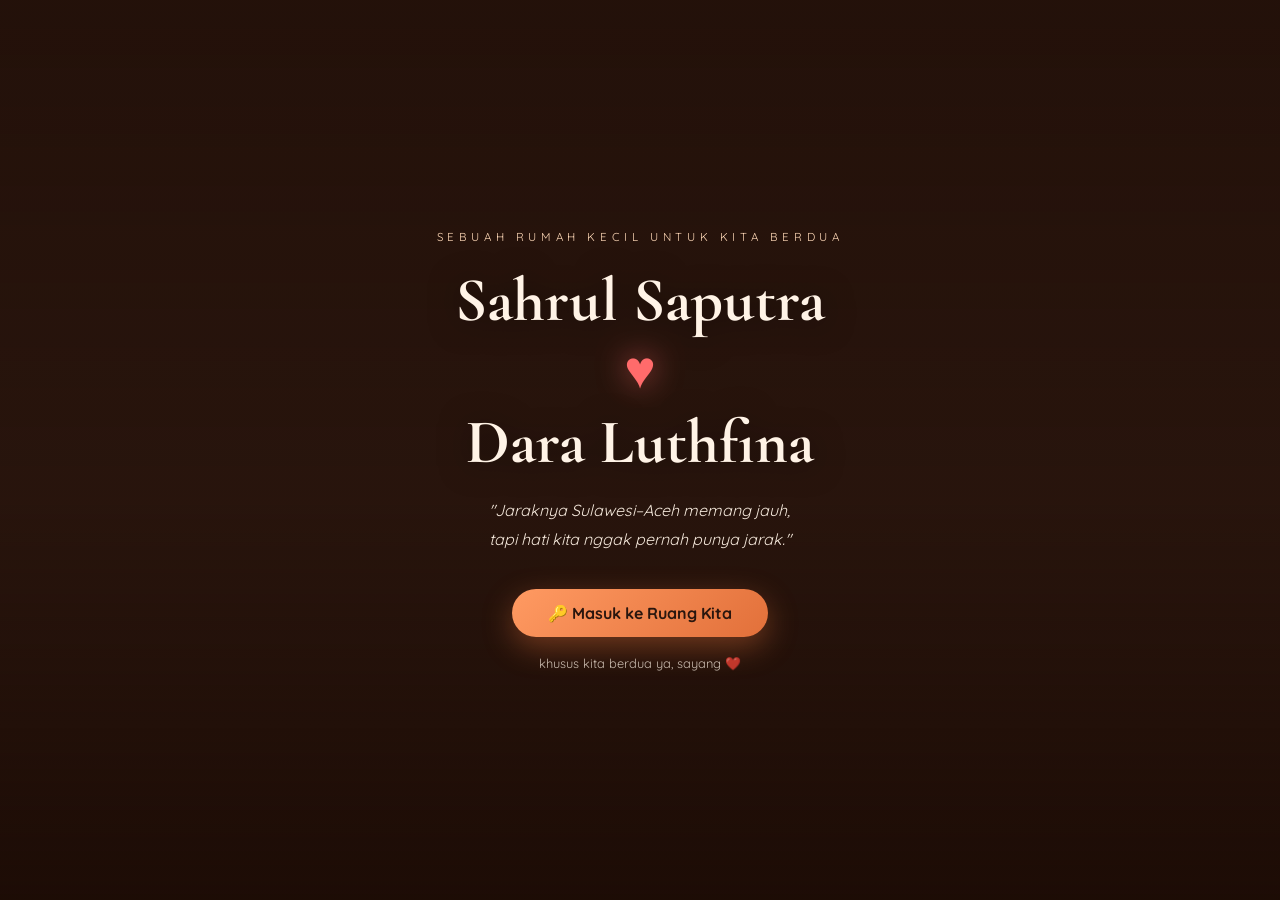
<file: index.html>
<!DOCTYPE html>
<html lang="id">
<head>
<meta charset="UTF-8">
<meta name="viewport" content="width=device-width, initial-scale=1.0">
<title>Sahrul ♥ Dara — Ruang Kita</title>
<link rel="icon" href="data:image/svg+xml,<svg xmlns='http://www.w3.org/2000/svg' viewBox='0 0 100 100'><text y='.9em' font-size='90'>❤️</text></svg>">
<link rel="stylesheet" href="assets/css/style.css">
<style>
  /* nama bertumpuk: Sahrul → ♥ → Dara */
  .landing-content h1{
    display:flex; flex-direction:column; align-items:center;
    gap:.08em; line-height:1.12; font-size:clamp(2rem,7vw,3.9rem);
  }
  .landing-content h1 .heart{
    font-size:.85em; margin:.02em 0;
    text-shadow:0 0 30px rgba(255,107,107,.65);
  }
</style>
</head>
<body class="landing">

  <video class="video-bg" autoplay muted loop playsinline>
    <source src="assets/video/kereta-senja.mp4" type="video/mp4">
  </video>
  <div class="video-overlay"></div>

  <main class="landing-content">
    <p class="landing-small">sebuah rumah kecil untuk kita berdua</p>

    <h1>
      <span id="namaAtas">Sahrul Saputra</span>
      <span class="heart">♥</span>
      <span id="namaBawah">Dara Luthfina</span>
    </h1>

    <p class="landing-quote">"Jaraknya Sulawesi–Aceh memang jauh,<br>tapi hati kita nggak pernah punya jarak."</p>
    <a href="login.html" class="btn btn-primary">🔑 Masuk ke Ruang Kita</a>
    <p class="landing-note">khusus kita berdua ya, sayang ❤️</p>
  </main>

  <script src="assets/js/config.js"></script>
  <script>
    // nama otomatis dari config.js, dirapikan kapital tiap awal kata
    const rapi = n => n.replace(/\w\S*/g, t => t[0].toUpperCase() + t.slice(1));
    document.getElementById("namaAtas").textContent  = rapi(CONFIG.namaKamu);
    document.getElementById("namaBawah").textContent = rapi(CONFIG.namaDia);
    document.title = rapi(CONFIG.namaKamu) + " ♥ " + rapi(CONFIG.namaDia);
  </script>
</body>
</html>
</file>
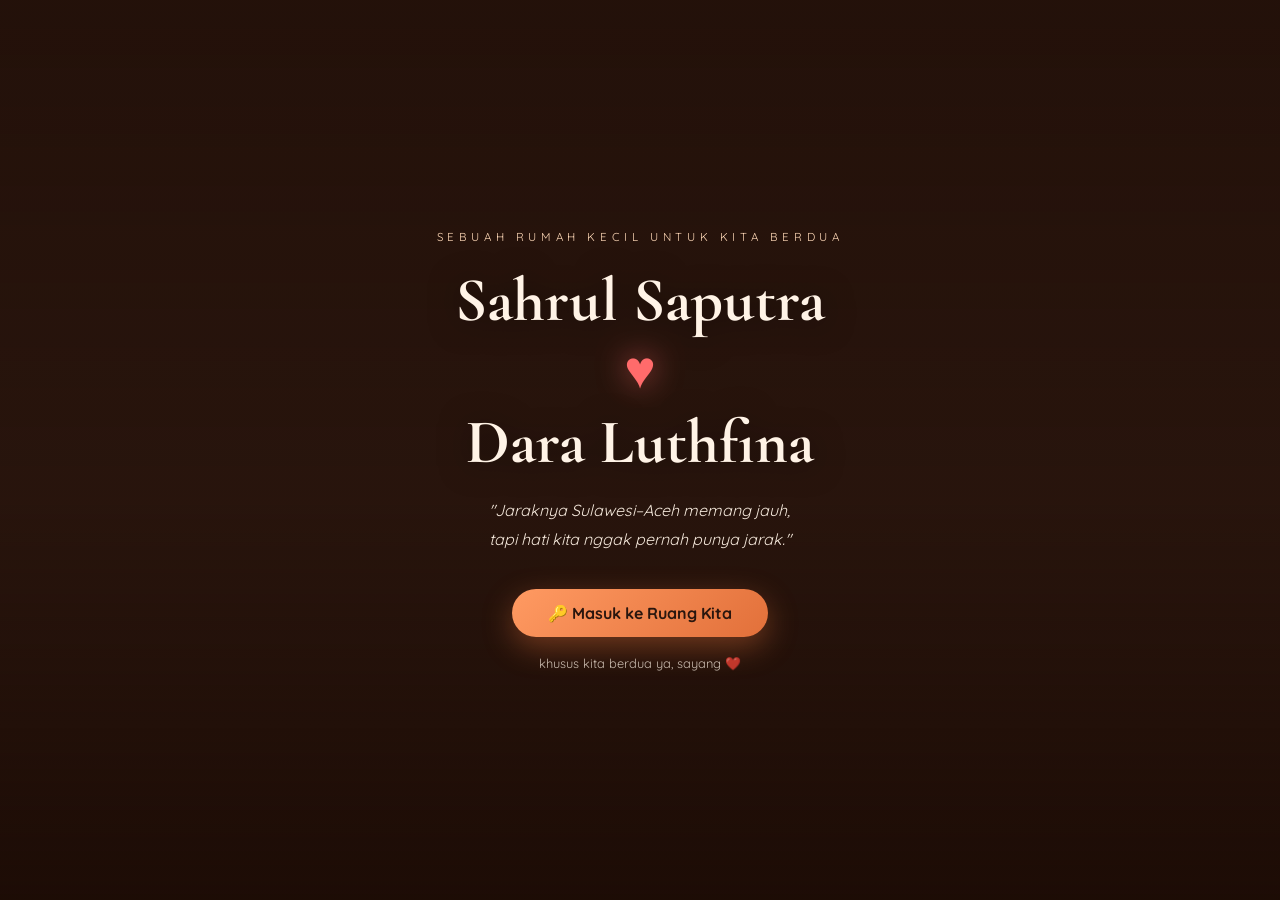
<file: home.html>
<!DOCTYPE html>
<html lang="id">
<head>
<meta charset="UTF-8">
<meta name="viewport" content="width=device-width, initial-scale=1.0">
<title>Rumah Kita — Sahrul ♥ Dara</title>
<link rel="icon" href="data:image/svg+xml,<svg xmlns='http://www.w3.org/2000/svg' viewBox='0 0 100 100'><text y='.9em' font-size='90'>❤️</text></svg>">
<link rel="stylesheet" href="assets/css/style.css">
</head>
<body class="home">
<script> if (!localStorage.getItem("sd_login")) location.replace("index.html"); </script>

<header class="home-header">
  <span class="logo">Sahrul <span class="heart">♥</span> Dara</span>
  <button id="btnKeluar" class="btn btn-ghost">Keluar</button>
</header>

<main class="home-main">

  <!-- Jam ganda: waktu kalian berdua -->
  <section class="jam-grid">
    <div class="jam-card">
      <p class="jam-label">🌙 Waktu Dara — Aceh (WIB)</p>
      <p class="jam-angka" id="jamAceh">--:--:--</p>
      <p class="jam-tanggal" id="jamAcehTgl"></p>
    </div>
    <div class="jam-card">
      <p class="jam-label">🌤️ Waktu Sahrul — Sulawesi (WITA)</p>
      <p class="jam-angka" id="jamSulawesi">--:--:--</p>
      <p class="jam-tanggal" id="jamSulawesiTgl"></p>
    </div>
  </section>
  <p class="hari-bersama" id="hitungHari"></p>
  <p class="jam-note">Beda satu jam di jam — nggak pernah beda di hati.</p>

  <!-- Surat untuk Dara -->
  <section class="surat">
    <h2>Untuk Dara, baca pelan-pelan ya 🤍</h2>
    <p>Dara sayang, aku tahu jarak antara Sulawesi dan Aceh itu jauh banget. Ada laut, ada pulau, ada rindu yang kadang terasa berat banget dipikul sendiri. Kadang kamu pasti merasa sendiri. Kadang kamu butuh dipeluk, tapi aku cuma bisa hadir lewat layar. Maafin aku untuk semua momen itu ya.</p>
    <p>Tapi sayang, dengarkan aku baik-baik: <strong>aku tuh selalu ada</strong>. Di setiap pesan yang kamu kirim, di setiap telepon yang kamu tunggu, di setiap doa yang diam-diam aku sebut nama kamu di dalamnya. Kamu nggak pernah sendiri, karena separuh hatiku selalu tinggal di kamu.</p>
    <p><strong>Aku sayang kamu banget.</strong> Lebih dari apa yang sanggup ditulis oleh halaman ini. Website ini bukan cuma tempat menyimpan foto dan video — ini rumah kecil kita. Tempat kita pulang kalau rindu, tempat bukti bahwa kita selalu berjuang bersama melawan jarak, sampai nanti kita tertawa bareng mengenang hari-hari ini.</p>
    <p>Tunggu aku ya. Sampai jarak menyerah, sampai langit Aceh dan Sulawesi terasa seperti satu atap — atap rumah kita sendiri. 🤍</p>
    <p class="surat-ttd">— Sahrul, yang selalu sayang kamu</p>
  </section>

  <!-- Pintu ke album momen -->
  <a href="momen.html" class="btn btn-primary" style="display:block;width:max-content;margin:34px auto 0">📖 Buka Album Momen Kita</a>

</main>

<script src="assets/js/config.js"></script>
<script src="assets/js/clock.js"></script>
<script>
  document.getElementById("btnKeluar").onclick = () => {
    localStorage.removeItem("sd_login");
    location.href = "index.html";
  };
</script>
</body>
</html>
</file>
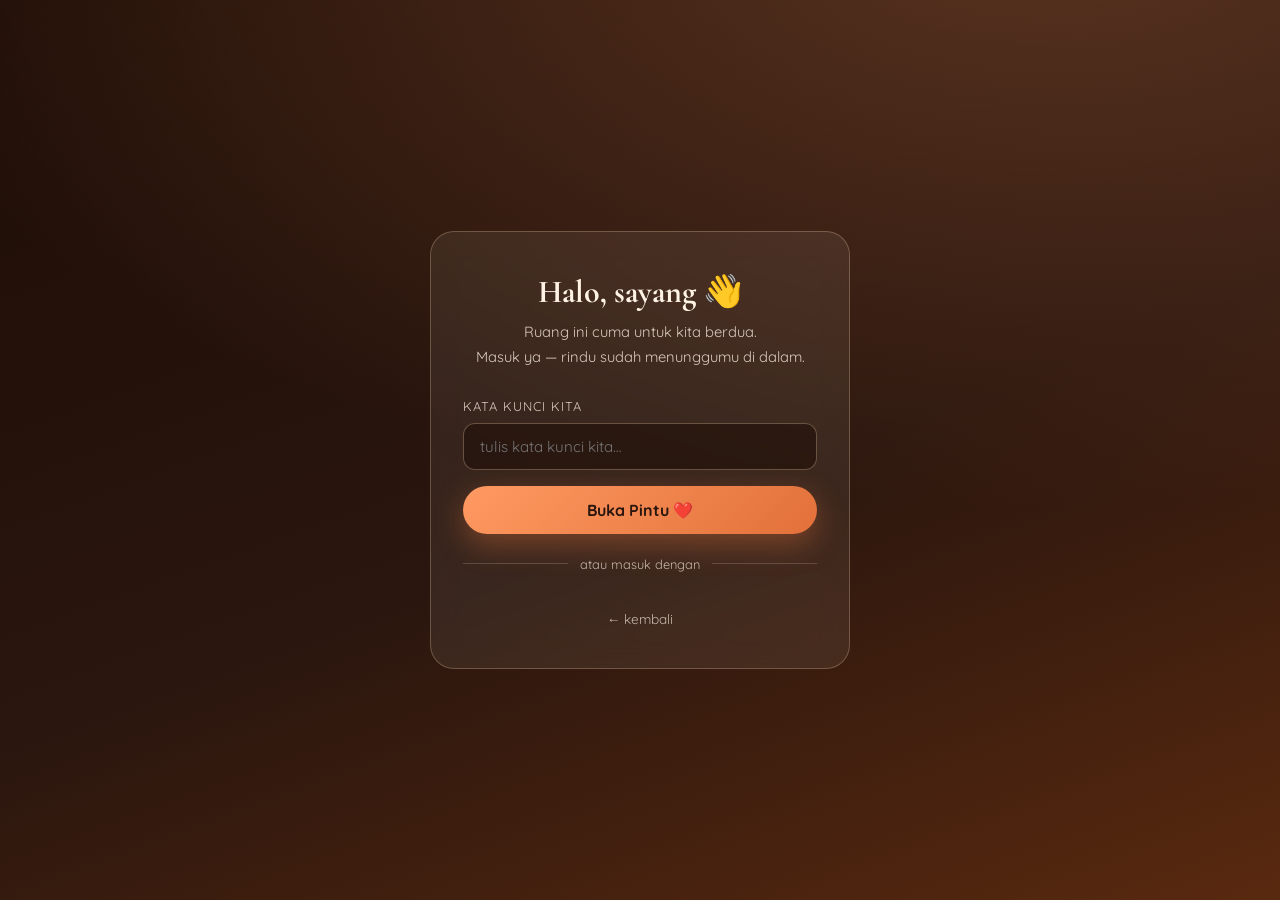
<file: login.html>
<!DOCTYPE html>
<html lang="id">
<head>
<meta charset="UTF-8">
<meta name="viewport" content="width=device-width, initial-scale=1.0">
<title>Masuk — Sahrul ♥ Dara</title>
<link rel="icon" href="data:image/svg+xml,<svg xmlns='http://www.w3.org/2000/svg' viewBox='0 0 100 100'><text y='.9em' font-size='90'>❤️</text></svg>">
<link rel="stylesheet" href="assets/css/style.css">
<script src="https://accounts.google.com/gsi/client" async defer></script>
</head>
<body class="login-page">

  <div class="login-card">
    <h2>Halo, sayang 👋</h2>
    <p class="muted">Ruang ini cuma untuk kita berdua.<br>Masuk ya — rindu sudah menunggumu di dalam.</p>

    <form id="formPassword">
      <label for="password">Kata kunci kita</label>
      <input type="password" id="password" placeholder="tulis kata kunci kita…" autocomplete="off">
      <button type="submit" class="btn btn-primary btn-full">Buka Pintu ❤️</button>
      <p id="pesanSalah" class="error" hidden>Yakin? Ingat lagi ya kata kunci kita… 🥺</p>
    </form>

    <div class="divider"><span>atau masuk dengan</span></div>
    <div id="gButton" class="google-btn-wrap"></div>

    <a href="index.html" class="back">← kembali</a>
  </div>

  <script src="assets/js/config.js"></script>
  <script src="assets/js/auth.js"></script>
</body>
</html>
</file>
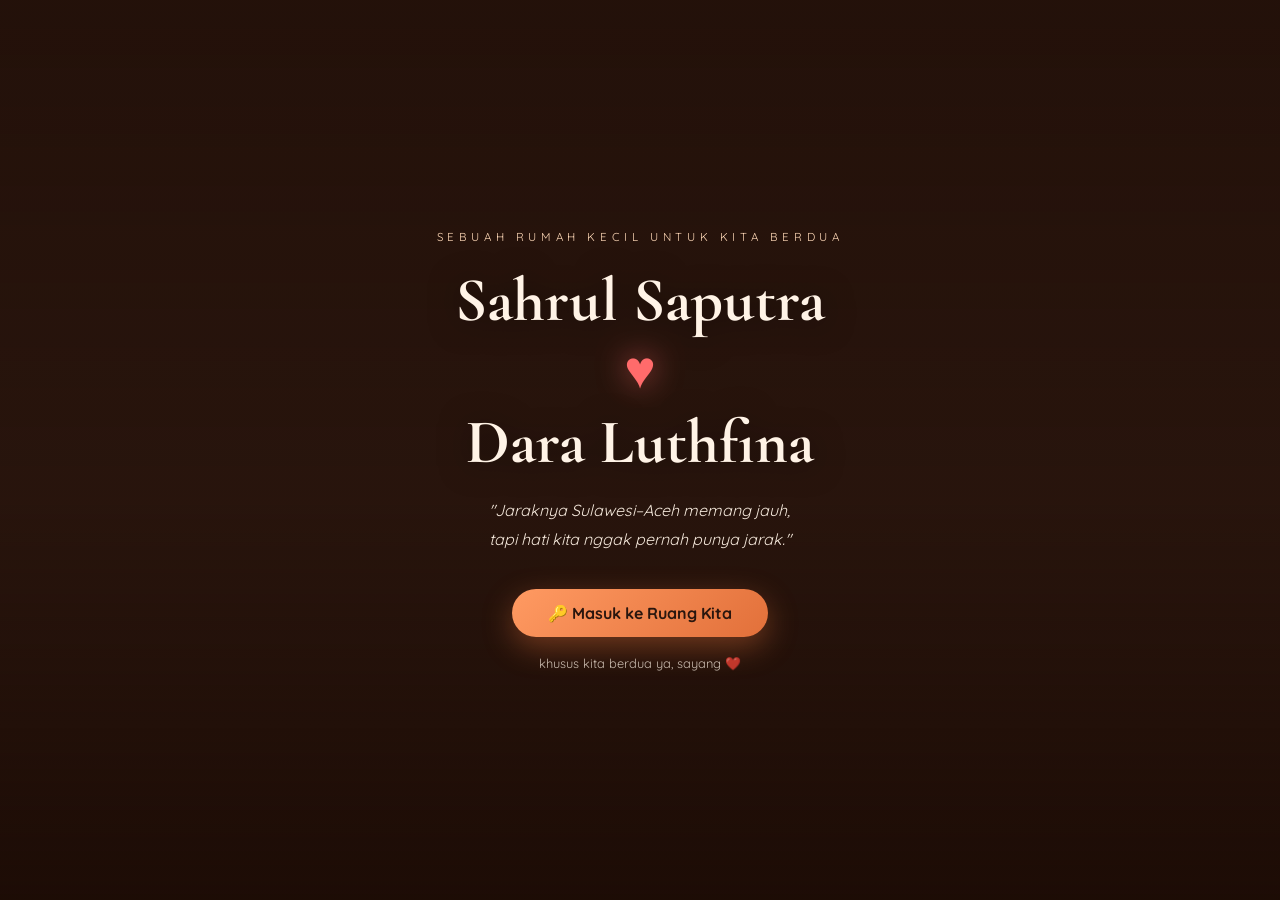
<file: momen.html>
<!DOCTYPE html>
<html lang="id">
<head>
<meta charset="UTF-8">
<meta name="viewport" content="width=device-width, initial-scale=1.0">
<title>Momen Kita — Sahrul ♥ Dara</title>
<link rel="icon" href="data:image/svg+xml,<svg xmlns='http://www.w3.org/2000/svg' viewBox='0 0 100 100'><text y='.9em' font-size='90'>❤️</text></svg>">
<link rel="preconnect" href="https://fonts.googleapis.com">
<link href="https://fonts.googleapis.com/css2?family=Fraunces:ital,opsz,wght@0,9..144,500;0,9..144,700;1,9..144,600&family=Plus+Jakarta+Sans:wght@400;500;600;700&family=Caveat:wght@600;700&display=swap" rel="stylesheet">
<script src="https://accounts.google.com/gsi/client" async defer></script>
<style>
:root{
  --bg:#FFF6F3; --card:#FFFCFA; --ink:#43182B; --ink-soft:#8A5A6C;
  --rose:#E75A7C; --rose-deep:#C73E63; --blush:#FFDCE3; --blush-soft:#FFEFF2;
  --gold:#D9A441; --line:#F3D3DA;
  --shadow:0 14px 34px -18px rgba(67,24,43,.35);
}
*{box-sizing:border-box;margin:0;padding:0}
[hidden]{display:none!important}
html{scroll-behavior:smooth}
body{font-family:'Plus Jakarta Sans',sans-serif;color:var(--ink);background:var(--bg);min-height:100svh;overflow-x:hidden}
::selection{background:var(--rose);color:#fff}
.sky{position:fixed;inset:0;z-index:0;pointer-events:none;
  background:radial-gradient(1100px 560px at 88% -10%,#FFE1E9 0%,transparent 60%),
  radial-gradient(900px 520px at -10% 30%,#FFEFD8 0%,transparent 55%),
  radial-gradient(760px 760px at 108% 85%,#FFD9E2 0%,transparent 60%)}
body::before{content:"";position:fixed;inset:0;z-index:0;pointer-events:none;
  background-image:radial-gradient(rgba(231,90,124,.10) 1px,transparent 1.6px);background-size:26px 26px}
.wrap{max-width:1080px;margin:0 auto;padding:0 20px;position:relative;z-index:2}
.petal{position:fixed;top:-6vh;z-index:1;pointer-events:none;animation:jatuh linear infinite}
@keyframes jatuh{to{transform:translate(var(--sway,0),112vh) rotate(560deg)}}
.btn{font:inherit;font-weight:700;border:none;cursor:pointer;border-radius:999px;transition:.25s;text-decoration:none;display:inline-block}
.btn-primary{background:linear-gradient(120deg,var(--rose),var(--rose-deep));color:#fff;padding:12px 24px;box-shadow:0 10px 20px -10px rgba(199,62,99,.6)}
.btn-primary:hover{transform:translateY(-2px)}
.btn-ghost{background:transparent;border:2px solid var(--line);color:var(--ink);padding:9px 16px}
.btn-ghost:hover{border-color:var(--rose);background:var(--blush-soft)}
.btn-ghost.small{padding:7px 14px;font-size:.82rem}
.masthead{display:flex;flex-wrap:wrap;gap:26px;align-items:flex-end;justify-content:space-between;padding-top:54px;padding-bottom:26px}
h1{font-family:'Fraunces',serif;font-weight:700;font-size:clamp(2.4rem,6vw,3.6rem);line-height:1.05}
h1 em{font-style:italic;color:var(--rose-deep)}
h1 .hh{display:inline-block;color:var(--rose)}
.pair{font-family:'Caveat',cursive;font-size:1.7rem;color:var(--rose-deep);margin-top:6px}
.eyebrow{font-size:.72rem;letter-spacing:.24em;text-transform:uppercase;color:var(--gold);font-weight:700}
.m-right{display:flex;flex-direction:column;align-items:flex-end;gap:12px}
.datecard{background:var(--card);border:1px solid var(--line);padding:16px 22px;transform:rotate(2deg);box-shadow:var(--shadow);text-align:center;position:relative;border-radius:4px;max-width:280px}
.datecard b{font-family:'Fraunces',serif;font-size:1.05rem;display:block}
.datecard small{font-family:'Caveat',cursive;font-size:1.25rem;color:var(--gold)}
.tape{position:absolute;top:-13px;left:50%;width:110px;height:28px;transform:translateX(-50%) rotate(-2deg);background:rgba(217,164,65,.4);border-left:2px dashed rgba(255,255,255,.6);border-right:2px dashed rgba(255,255,255,.6)}
.t2{left:24px;transform:rotate(-6deg);width:80px;background:rgba(231,90,124,.30)}
.conn{background:var(--card);border:2px dashed var(--rose);border-radius:16px;padding:24px;text-align:center;margin-bottom:22px;box-shadow:var(--shadow)}
.conn p{color:var(--ink-soft);margin-bottom:14px}
.composer{background:var(--card);border:1px solid var(--line);border-radius:16px;box-shadow:var(--shadow);padding:20px 22px;margin-bottom:26px}
.c-head{display:flex;flex-wrap:wrap;gap:10px;justify-content:space-between;align-items:center;margin-bottom:12px}
.chips-author{display:flex;gap:8px;flex-wrap:wrap}
.chip-author{display:flex;align-items:center;gap:8px;padding:6px 14px 6px 7px;border-radius:999px;border:2px solid var(--line);background:#fff;font:inherit;font-weight:600;cursor:pointer}
.chip-author.on{border-color:var(--rose);background:var(--blush-soft);box-shadow:0 0 0 4px var(--blush)}
.ava{width:28px;height:28px;border-radius:50%;display:inline-grid;place-items:center;color:#fff;font-size:.8rem;font-weight:700;font-style:normal;flex:none}
.ava.a1{background:linear-gradient(135deg,var(--rose),var(--rose-deep))}
.ava.a2{background:linear-gradient(135deg,var(--gold),#B07E22)}
.c-greet{font-family:'Caveat',cursive;font-size:1.4rem;color:var(--ink-soft)}
#cerita{width:100%;border:none;resize:none;font:inherit;font-size:1.05rem;line-height:1.6;min-height:64px;background:transparent;color:var(--ink)}
#cerita:focus{outline:none}
#cerita::placeholder{font-family:'Caveat',cursive;font-size:1.45rem;color:#C99AAB}
.prev{margin-top:12px;position:relative;display:inline-block}
.prev img{max-height:200px;border-radius:10px;border:1px solid var(--line)}
.prev-x{position:absolute;top:-9px;right:-9px;width:30px;height:30px;border-radius:50%;border:none;background:var(--ink);color:#fff;cursor:pointer}
.c-actions{display:flex;flex-wrap:wrap;gap:10px;align-items:center;border-top:2px dashed var(--line);margin-top:16px;padding-top:16px}
.c-actions .btn-primary{margin:0 0 0 auto}
.otd{background:#FFF6E3;border:2px dashed var(--gold);border-radius:12px;padding:14px 18px;margin-bottom:22px;font-size:.92rem;transform:rotate(-.4deg);line-height:1.5}
.otd b{color:#8a6210}
.feedbar{display:flex;flex-wrap:wrap;gap:8px;margin-bottom:22px}
.chips button{font:inherit;font-weight:600;font-size:.85rem;padding:8px 18px;border-radius:999px;border:2px solid var(--line);background:#fff;color:var(--ink-soft);cursor:pointer}
.chips button.on{background:var(--rose);border-color:var(--rose);color:#fff}
.feed{columns:1;column-gap:22px;padding-bottom:30px}
@media(min-width:700px){.feed{columns:2}}
@media(min-width:1080px){.feed{columns:3}}
.card{break-inside:avoid;margin:0 0 22px;background:var(--card);border:1px solid var(--line);border-radius:6px;box-shadow:var(--shadow);padding:14px 14px 12px;position:relative;transform:rotate(var(--tilt,0deg));transition:.35s}
.card:hover{transform:rotate(0) translateY(-6px)}
.card .tape{width:84px;height:24px;top:-11px}
.card:nth-child(even) .tape{transform:translateX(-50%) rotate(3deg);background:rgba(231,90,124,.28)}
.media{margin:6px 0 10px;border-radius:3px;overflow:hidden;background:#F6E9E4}
.media img{width:100%;display:block;cursor:zoom-in}
.media .play{width:100%;padding:46px 10px;font:inherit;font-weight:700;border:none;cursor:pointer;background:linear-gradient(160deg,#F7B267,#C73E63);color:#fff}
.media iframe.vid{width:100%;height:260px;border:none;display:block}
.caption{font-family:'Caveat',cursive;font-size:1.4rem;line-height:1.35;padding:2px 4px}
.card.note{background:linear-gradient(160deg,var(--blush-soft),var(--blush));padding:22px 20px 14px}
.card.note .caption{font-size:1.65rem}
.meta{display:flex;flex-wrap:wrap;gap:6px 10px;align-items:center;font-size:.75rem;color:var(--ink-soft);border-top:1px dashed var(--line);margin-top:10px;padding-top:10px}
.who{display:flex;align-items:center;gap:7px;font-weight:700;color:var(--ink)}
.who .ava{width:22px;height:22px;font-size:.65rem}
.rel{margin-left:auto;background:var(--blush);color:var(--rose-deep);font-weight:700;padding:2px 10px;border-radius:999px;font-size:.68rem}
.acts{display:flex;justify-content:space-between;align-items:center;padding:8px 4px 2px}
.like{font:inherit;border:none;background:none;cursor:pointer;color:#C9A0AC;font-size:1.05rem;display:flex;gap:6px;align-items:center;padding:4px 8px;border-radius:8px}
.like b{font-size:.8rem;color:var(--ink-soft)}
.like.on{color:var(--rose-deep)}
.del{font:inherit;font-size:.72rem;border:none;background:none;color:#C9A0AC;cursor:pointer;opacity:0;padding:4px 8px;border-radius:8px}
.card:hover .del{opacity:1}
@media(hover:none){.del{opacity:1}}
.kosong{column-span:all;text-align:center;padding:60px 20px;color:var(--ink-soft)}
.kosong .big{font-size:3rem;display:block;margin-bottom:12px}
.kosong p{font-family:'Caveat',cursive;font-size:1.6rem}
.lb{position:fixed;inset:0;background:rgba(42,15,27,.86);z-index:80;display:grid;place-items:center;cursor:zoom-out;padding:20px}
.lb img{max-width:94vw;max-height:88vh;border-radius:8px}
#toast{position:fixed;left:50%;bottom:26px;transform:translate(-50%,80px);background:var(--ink);color:#FFE9EF;padding:12px 22px;border-radius:999px;font-size:.88rem;font-weight:600;z-index:90;transition:.35s}
#toast.show{transform:translate(-50%,0)}
.foot{text-align:center;padding:30px 20px 60px;color:var(--ink-soft);font-size:.8rem}
.sig{font-family:'Caveat',cursive;font-size:1.5rem;color:var(--rose-deep)}
</style>
</head>
<body>
<script> if (!localStorage.getItem("sd_login")) location.replace("index.html"); </script>
<div class="sky"></div><div id="petals"></div>

<main>
  <header class="masthead wrap">
    <div>
      <p class="eyebrow">✦ buku kenangan berdua ✦</p>
      <h1>Rumah <em>Kita</em> <span class="hh">♥</span></h1>
      <p class="pair" id="mNama"></p>
    </div>
    <div class="m-right">
      <div class="datecard"><span class="tape t2"></span><b id="hariIni"></b><small id="hariKita"></small></div>
      <div style="display:flex;gap:8px">
        <a class="btn btn-ghost small" href="home.html">← Rumah</a>
        <button id="keluar" class="btn btn-ghost small" type="button">🚪 keluar</button>
      </div>
    </div>
  </header>

  <section id="conn" class="conn wrap">
    <p id="connMsg">Semua kenangan kita tersimpan aman di Google Drive, cuma kita yang bisa lihat.</p>
    <button id="btnSambung" class="btn btn-primary">🔗 Sambungkan Google Drive</button>
  </section>

  <section class="composer wrap">
    <div class="c-head">
      <div class="chips-author">
        <button class="chip-author on" data-a="1" type="button"><i class="ava a1" id="avaAku">S</i><span id="cNamaAku"></span></button>
        <button class="chip-author" data-a="2" type="button"><i class="ava a2" id="avaKamu">D</i><span id="cNamaKamu"></span></button>
      </div>
      <span class="c-greet" id="greet"></span>
    </div>
    <textarea id="cerita" rows="2" placeholder="Ceritakan momen kalian hari ini…"></textarea>
    <div id="prev" class="prev" hidden></div>
    <div class="c-actions">
      <input type="file" id="file" hidden>
      <button class="btn btn-ghost" id="btnFoto" type="button">📷 Foto</button>
      <button class="btn btn-ghost" id="btnVideo" type="button">🎬 Video</button>
      <button class="btn btn-primary" id="btnSimpan" type="button">Simpan Kenangan ♥</button>
    </div>
  </section>

  <div class="wrap"><div id="otd" class="otd" hidden></div></div>
  <div class="feedbar wrap">
    <div class="chips" id="chips">
      <button data-f="semua" class="on" type="button">Semua</button>
      <button data-f="text" type="button">✎ Catatan</button>
      <button data-f="foto" type="button">📷 Foto</button>
      <button data-f="video" type="button">🎬 Video</button>
    </div>
  </div>
  <section id="feed" class="feed wrap"></section>
  <footer class="foot wrap"><p class="sig">dibuat dengan ♥, hanya untuk kita berdua</p></footer>
</main>

<div id="lightbox" class="lb" hidden><img id="lbImg" alt="Foto kenangan"></div>
<div id="toast"></div>

<script src="assets/js/config.js"></script>
<script src="assets/js/drive.js"></script>
<script>
const $ = s => document.querySelector(s);
const namaSahrul = (CONFIG.namaKamu || "Sahrul").split(" ")[0];
const namaDara   = (CONFIG.namaDia  || "Dara").split(" ")[0];
let list = [], filter = "semua", author = namaSahrul, pending = null, folderId = null;
let likedIds = new Set(JSON.parse(localStorage.getItem("sd_likes") || "[]"));

function isiHeader(){
  $("#mNama").textContent = namaSahrul + " ♥ " + namaDara;
  $("#cNamaAku").textContent = namaSahrul;
  $("#cNamaKamu").textContent = namaDara;
  $("#avaAku").textContent = namaSahrul[0].toUpperCase();
  $("#avaKamu").textContent = namaDara[0].toUpperCase();
  const now = new Date();
  $("#hariIni").textContent = now.toLocaleDateString("id-ID",{weekday:"long",day:"numeric",month:"long",year:"numeric"});
  const hariKe = Math.max(1, Math.floor((Date.now()-new Date(CONFIG.tanggalJadian))/864e5)+1);
  $("#hariKita").textContent = "✦ hari ke-" + hariKe.toLocaleString("id-ID") + " bersama ✦";
  const h = now.getHours();
  $("#greet").textContent = "selamat " + (h<11?"pagi":h<15?"siang":h<19?"sore":"malam") + " ☕";
}

/* ---- sambung Drive ---- */
$("#btnSambung").addEventListener("click", () => {
  $("#connMsg").textContent = "Menyambungkan…";
  sambungDrive(async () => {
    try {
      folderId = await dapatkanFolder();
      await seedJikaKosong();
      $("#conn").hidden = true;
      await muat();
      toast("Tersambung dengan rumah Drive kita 🤍");
    } catch(e){ $("#connMsg").textContent = "Yah, ada kesalahan: " + e.message; }
  });
});

/* 3 catatan pertama: kata-kata saling menguatkan (cuma dibuat kalau album masih kosong) */
const SEED = [
  {oleh: namaSahrul, hari: 0, caption: "Rumah bukan cuma tempat, tapi kamu. Selama ada kamu, Sulawesi dan Aceh terasa seperti satu atap. ♥"},
  {oleh: namaDara,  hari: 1, caption: "Kamu nggak pernah sendiri, sayang. Aku tuh selalu ada — di setiap doa, di setiap pesan, di setiap rindu yang kamu kirim. Aku sayang kamu banget."},
  {oleh: namaSahrul, hari: 2, caption: "Jarak cuma angka di peta. Di hati, kita selalu pulang ke orang yang sama. Tunggu aku, ya. ♥"}
];
async function seedJikaKosong(){
  const ada = await daftarMomen(folderId);
  if (ada.length) return;
  for (const s of SEED){
    const t = new Date(Date.now() - s.hari*864e5);
    await uploadMomen(new Blob([s.caption],{type:"text/plain"}), s.caption,
      "Catatan — " + t.toISOString() + ".txt", s.oleh, t.toISOString());
  }
}

async function muat(){ list = await daftarMomen(folderId); render(); renderOTD(); }

function relatif(ts){
  const m = Math.floor((Date.now()-ts)/60000);
  if(m<1) return "baru saja"; if(m<60) return m+" mnt lalu";
  const h = Math.floor(m/60); if(h<24) return h+" jam lalu";
  const d = Math.floor(h/24); if(d===1) return "kemarin";
  if(d<7) return d+" hari lalu"; return "";
}

function kartu(p){
  const t = new Date(p.meta.waktu || p.createdTime);
  const tgl = t.toLocaleDateString("id-ID",{weekday:"short",day:"numeric",month:"short",year:"numeric"});
  const jam = t.toLocaleTimeString("id-ID",{hour:"2-digit",minute:"2-digit"});
  const rel = relatif(t.getTime());
  const nama = p.meta.oleh || namaSahrul;
  const kelasAva = nama === namaSahrul ? "a1" : "a2";
  let media = "";
  if (p.mimeType.startsWith("image/"))
    media = `<figure class="media"><img src="https://drive.google.com/thumbnail?id=${p.id}&sz=w1200" alt="Foto kenangan" loading="lazy"></figure>`;
  else if (p.mimeType.startsWith("video/"))
    media = `<figure class="media"><button class="play" data-id="${p.id}" type="button">🎬 Putar video</button></figure>`;
  const cap = p.meta.caption ? `<p class="caption">${esc(p.meta.caption).replace(/\n/g,"<br>")}</p>` : "";
  const liked = likedIds.has(p.id);
  return `<article class="card ${p.mimeType.includes("text")?"note":""}" data-id="${p.id}" style="--tilt:${(Math.random()*3-1.5).toFixed(1)}deg">
    <span class="tape"></span>${media}${cap}
    <div class="meta">
      <span class="who"><i class="ava ${kelasAva}">${esc((nama[0]||"A").toUpperCase())}</i>${esc(nama)}</span>
      <time>${tgl} · ${jam}</time>
      ${rel?`<span class="rel">${rel}</span>`:""}
    </div>
    <div class="acts">
      <button class="like ${liked?"on":""}" type="button">♥ <b>${p.meta.likes||0}</b></button>
      <button class="del" type="button">hapus</button>
    </div>
  </article>`;
}

function render(){
  let arr = [...list].sort((a,b)=> new Date(b.meta.waktu||b.createdTime) - new Date(a.meta.waktu||a.createdTime));
  if (filter==="text")  arr = arr.filter(p=>p.mimeType.includes("text"));
  if (filter==="foto")  arr = arr.filter(p=>p.mimeType.startsWith("image/"));
  if (filter==="video") arr = arr.filter(p=>p.mimeType.startsWith("video/"));
  const feed = $("#feed");
  if (!arr.length){ feed.innerHTML = `<div class="kosong"><span class="big">♥</span><p>Belum ada kenangan di sini — tulis yang pertama yuk ✍️</p></div>`; return; }
  feed.innerHTML = arr.map(kartu).join("");
}

function renderOTD(){
  const now = new Date(), otd = $("#otd"), j = new Date(CONFIG.tanggalJadian);
  if (now.getDate()===j.getDate() && now.getMonth()===j.getMonth()){
    otd.hidden = false;
    otd.innerHTML = `🎂 <b>Hari ini hari jadian kita!</b> ${now.getFullYear()-j.getFullYear()} tahun sudah kita berjuang melawan jarak — dan lihat, kita masih sama-sama di sini. Aku sayang kamu banget. ♥`;
    return;
  }
  const m = list.filter(p=>{ const d=new Date(p.meta.waktu||p.createdTime);
    return d.getDate()===now.getDate() && d.getMonth()===now.getMonth() && d.getFullYear()<now.getFullYear(); });
  if (!m.length){ otd.hidden = true; return; }
  const thn = now.getFullYear() - new Date(m[0].meta.waktu||m[0].createdTime).getFullYear();
  otd.hidden = false;
  otd.innerHTML = `✨ <b>Hari ini, ${thn} tahun lalu…</b> “${esc((m[0].meta.caption||"").slice(0,80))}${(m[0].meta.caption||"").length>80?"…":""}”`;
}

/* ---- komposer ---- */
document.querySelectorAll(".chip-author").forEach(b=>b.addEventListener("click",()=>{
  author = b.dataset.a==="1" ? namaSahrul : namaDara;
  document.querySelectorAll(".chip-author").forEach(x=>x.classList.toggle("on",x===b));
}));
$("#btnFoto").addEventListener("click",()=>{ $("#file").accept="image/*"; $("#file").click(); });
$("#btnVideo").addEventListener("click",()=>{ $("#file").accept="video/*"; $("#file").click(); });
$("#file").addEventListener("change",()=>{
  const f = $("#file").files[0]; if(!f) return;
  pending = f;
  const pv = $("#prev"); pv.hidden = false;
  pv.innerHTML = (f.type.startsWith("image/") ? `<img src="${URL.createObjectURL(f)}">` : `🎬 <b>${esc(f.name)}</b> terpilih`)
    + ` <button class="prev-x" type="button">✕</button>`;
  pv.querySelector(".prev-x").onclick = ()=>{ pending=null; pv.hidden=true; pv.innerHTML=""; };
  $("#file").value = "";
});
$("#btnSimpan").addEventListener("click", async ()=>{
  if (!folderId){ toast("Sambungkan Google Drive dulu ya 🤍"); return; }
  const cap = $("#cerita").value.trim();
  if (!cap && !pending){ toast("Tulis cerita atau lampirkan foto/video dulu 😊"); return; }
  const btn = $("#btnSimpan"); btn.disabled = true; btn.textContent = "Menyimpan…";
  try {
    const now = new Date().toISOString();
    if (pending) await uploadMomen(pending, cap, pending.name, author, now);
    else await uploadMomen(new Blob([cap],{type:"text/plain"}), cap, "Catatan — "+now+".txt", author, now);
    $("#cerita").value=""; pending=null; $("#prev").hidden=true; $("#prev").innerHTML="";
    toast("Tersimpan di buku kita ♥");
    await muat();
  } catch(e){ toast("Gagal menyimpan: "+e.message); }
  btn.disabled=false; btn.textContent="Simpan Kenangan ♥";
});

/* ---- interaksi kartu ---- */
$("#feed").addEventListener("click", async e=>{
  const card = e.target.closest(".card"); if(!card) return;
  const p = list.find(x=>x.id===card.dataset.id); if(!p) return;
  if (e.target.closest(".play")){
    const f = document.createElement("iframe");
    f.className="vid"; f.src=`https://drive.google.com/file/d/${p.id}/preview`; f.allow="autoplay";
    e.target.closest(".play").replaceWith(f); return;
  }
  if (e.target.closest(".like")){
    const on = !likedIds.has(p.id);
    if(on) likedIds.add(p.id); else likedIds.delete(p.id);
    localStorage.setItem("sd_likes", JSON.stringify([...likedIds]));
    p.meta.likes = Math.max(0,(p.meta.likes||0)+(on?1:-1));
    try{ await apiDrive(`files/${p.id}`, {method:"PATCH", headers:{"Content-Type":"application/json"}, body: JSON.stringify({description: JSON.stringify(p.meta)})}); }catch(err){}
    e.target.closest(".like").classList.toggle("on",on);
    e.target.closest(".like").querySelector("b").textContent = p.meta.likes;
    return;
  }
  if (e.target.closest(".del")){
    if (confirm("Hapus kenangan ini?")){
      try{ await apiDrive(`files/${p.id}`, {method:"DELETE"}); toast("Kenangan dihapus"); await muat(); }catch(err){ toast("Gagal hapus: "+err.message); }
    } return;
  }
  const img = e.target.closest(".media img");
  if (img){ $("#lbImg").src = img.src.replace("sz=w1200","sz=w2000"); $("#lightbox").hidden = false; }
});
$("#lightbox").addEventListener("click", ()=>{ $("#lightbox").hidden = true; });
document.addEventListener("keydown", e=>{ if(e.key==="Escape") $("#lightbox").hidden = true; });

$("#chips").addEventListener("click", e=>{
  const b = e.target.closest("button"); if(!b) return;
  filter = b.dataset.f;
  document.querySelectorAll("#chips button").forEach(x=>x.classList.toggle("on",x===b));
  render();
});

$("#keluar").addEventListener("click", ()=>{ localStorage.removeItem("sd_login"); location.href="index.html"; });

(function(){
  const chars=["❀","♥","✿","♡","·"], cols=["#E75A7C","#D9A441","#F4A9B8","#C73E63"], w=$("#petals");
  for(let i=0;i<16;i++){
    const s=document.createElement("span"); s.className="petal"; s.textContent=chars[i%chars.length];
    s.style.cssText=`left:${Math.random()*100}vw;font-size:${10+Math.random()*14}px;color:${cols[i%cols.length]};opacity:${.25+Math.random()*.4};animation-duration:${14+Math.random()*16}s;animation-delay:${-Math.random()*20}s;--sway:${(Math.random()*16-8).toFixed(1)}vw`;
    w.appendChild(s);
  }
})();
let toastT;
function toast(msg){ const t=$("#toast"); t.textContent=msg; t.classList.add("show"); clearTimeout(toastT); toastT=setTimeout(()=>t.classList.remove("show"),2400); }

isiHeader();
</script>
</body>
</html>
</file>
<file: assets/css/style.css>
/* ============ SAHRUL ♥ DARA — nuansa senja seperti video kereta 🚃🌇 ============ */
@import url('https://fonts.googleapis.com/css2?family=Cormorant+Garamond:ital,wght@0,500;0,600;0,700;1,500&family=Quicksand:wght@400;500;600;700&display=swap');

:root{
  --krem:#fff3e6; --oranye:#ff9a62; --oranye-tua:#e2703a;
  --coklat:#2a160e; --merah-muda:#ff6b6b;
}
*{margin:0;padding:0;box-sizing:border-box}
body{font-family:'Quicksand',sans-serif;background:var(--coklat);color:var(--krem)}

.btn{display:inline-block;border:none;cursor:pointer;border-radius:999px;font-family:inherit;font-weight:700;transition:.25s;text-decoration:none}
.btn-primary{background:linear-gradient(135deg,var(--oranye),var(--oranye-tua));color:var(--coklat);padding:14px 36px;font-size:1rem;box-shadow:0 10px 30px rgba(226,112,58,.4)}
.btn-primary:hover{transform:translateY(-2px)}
.btn-full{width:100%}
.btn-ghost{background:transparent;color:var(--krem);border:1px solid rgba(255,243,230,.35);padding:8px 18px;font-size:.85rem}
.heart{color:var(--merah-muda);display:inline-block;animation:detak 1.6s ease-in-out infinite}
@keyframes detak{0%,100%{transform:scale(1)}50%{transform:scale(1.2)}}
.muted{opacity:.8}

/* --- PINTU 1: LANDING VIDEO --- */
body.landing{height:100vh;overflow:hidden;display:flex;align-items:center;justify-content:center;text-align:center}
.video-bg{position:fixed;inset:0;width:100%;height:100%;object-fit:cover}
.video-overlay{position:fixed;inset:0;background:linear-gradient(to top,rgba(26,10,4,.8),rgba(26,10,4,.1) 45%,rgba(26,10,4,.4))}
.landing-content{position:relative;z-index:2;padding:24px;max-width:680px}
.landing-small{letter-spacing:.4em;text-transform:uppercase;font-size:.72rem;color:#ffd9b8}
.landing-content h1{font-family:'Cormorant Garamond',serif;font-size:clamp(2.6rem,8vw,4.6rem);margin:.35em 0 .3em;text-shadow:0 2px 30px rgba(0,0,0,.5)}
.landing-quote{font-style:italic;line-height:1.8;opacity:.95;margin-bottom:2.2rem}
.landing-note{margin-top:1.1rem;font-size:.8rem;opacity:.75}

/* --- PINTU 2: LOGIN --- */
body.login-page{min-height:100vh;display:flex;align-items:center;justify-content:center;padding:24px;
  background:radial-gradient(1200px 600px at 80% -10%,rgba(255,154,98,.25),transparent),linear-gradient(160deg,#1d0d06,#2a160e 55%,#59290f)}
.login-card{width:100%;max-width:420px;background:rgba(255,243,230,.07);border:1px solid rgba(255,217,184,.25);border-radius:24px;padding:40px 32px;text-align:center;backdrop-filter:blur(14px)}
.login-card h2{font-family:'Cormorant Garamond',serif;font-size:2rem;margin-bottom:.5rem}
.login-card p{line-height:1.7;font-size:.92rem}
.login-card form{margin-top:1.6rem;text-align:left}
.login-card label{font-size:.8rem;letter-spacing:.08em;text-transform:uppercase;opacity:.8}
.login-card input{width:100%;margin:.5rem 0 1rem;padding:13px 16px;border-radius:12px;border:1px solid rgba(255,217,184,.3);background:rgba(26,10,4,.5);color:var(--krem);font-family:inherit;font-size:.95rem;outline:none}
.login-card input:focus{border-color:var(--oranye)}
.error{color:#ffb4b4;font-size:.85rem;margin-top:.7rem;text-align:center}
.divider{display:flex;align-items:center;gap:12px;margin:22px 0 16px;opacity:.7;font-size:.8rem}
.divider::before,.divider::after{content:"";flex:1;height:1px;background:rgba(255,243,230,.25)}
.google-btn-wrap{display:flex;justify-content:center}
.back{display:inline-block;margin-top:22px;color:var(--krem);opacity:.7;font-size:.85rem;text-decoration:none}

/* --- RUMAH KITA: HOME --- */
.home-header{display:flex;justify-content:space-between;align-items:center;max-width:960px;margin:0 auto;padding:22px 20px}
.logo{font-family:'Cormorant Garamond',serif;font-size:1.3rem}
.home-main{max-width:960px;margin:0 auto;padding:10px 20px 70px}
.jam-grid{display:grid;grid-template-columns:repeat(auto-fit,minmax(260px,1fr));gap:16px}
.jam-card{background:rgba(255,243,230,.07);border:1px solid rgba(255,217,184,.22);border-radius:20px;padding:26px 20px;text-align:center}
.jam-label{font-size:.8rem;letter-spacing:.12em;text-transform:uppercase;opacity:.85}
.jam-angka{font-family:'Cormorant Garamond',serif;font-size:3rem;margin:.2em 0 .1em;color:#ffd9b8}
.jam-tanggal{font-size:.85rem;opacity:.8}
.hari-bersama{text-align:center;margin:26px 0 6px;font-weight:700;font-size:1.05rem;color:#ffd9b8}
.jam-note{text-align:center;font-size:.85rem;opacity:.75;font-style:italic}
.surat{margin:44px auto 0;max-width:720px;background:rgba(255,243,230,.07);border:1px solid rgba(255,217,184,.22);border-radius:20px;padding:36px 30px}
.surat h2{font-family:'Cormorant Garamond',serif;font-size:1.6rem;margin-bottom:1.1rem;color:#ffd9b8}
.surat p{line-height:2;margin-bottom:1.1rem;font-size:.97rem}
.surat strong{color:#ffd9b8}
.surat-ttd{text-align:right;font-style:italic;margin-bottom:0}
.album-teaser{margin:26px auto 0;max-width:720px;text-align:center;font-size:.9rem;opacity:.85;border:1px dashed rgba(255,217,184,.4);border-radius:16px;padding:18px 20px}

/* --- MOMEN / TIMELINE --- */
.lini-masa{max-width:720px;margin:30px auto 0;display:flex;flex-direction:column;gap:20px}
.momen-card{background:rgba(255,243,230,.07);border:1px solid rgba(255,217,184,.22);border-radius:20px;padding:18px}
.momen-card img{width:100%;border-radius:14px;display:block}
.momen-video{width:100%;height:320px;border:none;border-radius:14px}
.momen-caption{margin-top:12px;font-style:italic;line-height:1.7}
.momen-cerita{line-height:1.9;white-space:pre-wrap}
.momen-meta{margin-top:10px;font-size:.8rem;opacity:.75}
#formMomen label{display:block;font-size:.8rem;letter-spacing:.08em;text-transform:uppercase;opacity:.8;margin:14px 0 6px}
#formMomen input[type=file],#formMomen textarea{width:100%;padding:12px;border-radius:12px;border:1px solid rgba(255,217,184,.3);background:rgba(26,10,4,.5);color:var(--krem);font-family:inherit;font-size:.92rem;outline:none;resize:vertical}
#formMomen button{margin-top:16px}
#statusUpload{margin-top:10px;font-size:.85rem}
</file>
